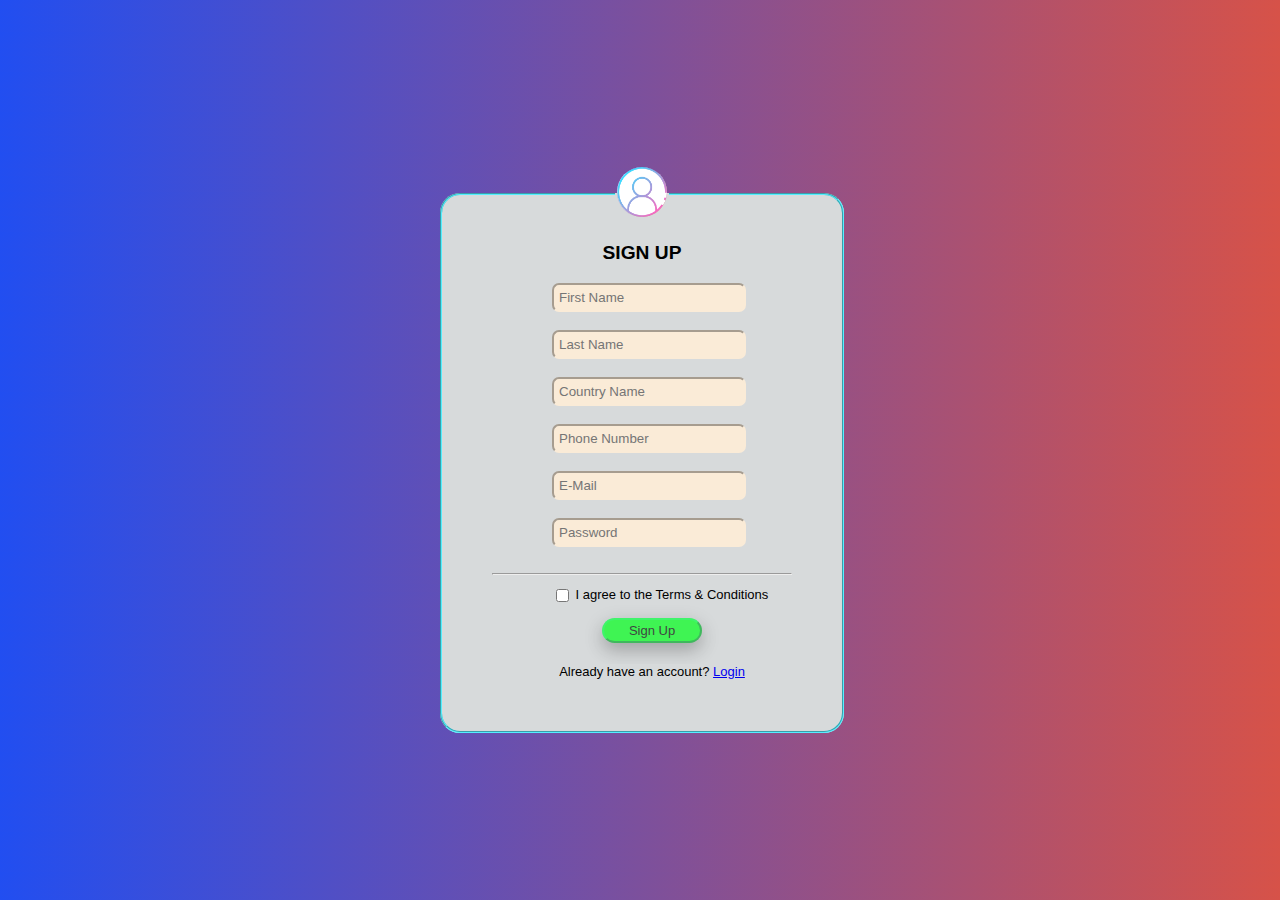
<file: signupPage.html>
<!DOCTYPE html>
<html lang="US-en">

<head>
    <meta charset="UTF-8" name="viewport" content="width=device-width, intial-scale=1.0">
    <title>signupPage</title>
    <link rel="icon" href="doraemonImage.jpg">
    <link rel="stylesheet" href="signupPage.css">
</head>

<body>
    <form>
        <fieldset id="formId">
            <legend id="signinCred"><img id="signinIcon" src="loginIcon.jpg"></legend>
            <div id="signin">
                <h3>SIGN UP</h3>
            </div>
            <input id="firstname" type="text" placeholder="First Name" maxlength="15" required><br><br>
            <input id="lastname" type="text" placeholder="Last Name" maxlength="15" required><br><br>
            <input id="country" type="text" placeholder="Country Name" required><br><br>
            <input id="phone" type="text" placeholder="Phone Number" maxlength="10" required><br><br>
            <input id="email" type="email" placeholder="E-Mail" maxlength="30" required><br><br>
            <input id="password" type="password" placeholder="Password" maxlength="15" required><br><br>
            <hr>
            <input type="checkbox" id="checkbox" required><label id="remember"> I agree to the Terms &
                Conditions</label><br>
            <input type="submit" id="signUpbtn" value="Sign Up"><br><br><br>
            <div class="signup">Already have an account? <a class="signup1" href="loginPage.html">Login</a></div>
        </fieldset>
    </form>
</body>

</html>
</file>
<file: signupPage.css>
* {
    background: linear-gradient(135deg, #214ef1, #d75248);
}

#formId {
    position: absolute;
    height: 550px;
    width: 300px;
    transform: translate(-50%, -50%);
    top: 50%;
    left: 50%;
    background: rgb(215, 218, 219);
    border-color: #55eeff;
    border-radius: 20px;
    padding-top: 2px;
    padding-left: 50px;
    padding-right: 50px;
}

h3 {
    background: rgb(215, 218, 219);
    text-align: center;
    font-size: larger;
    font-family: 'Segoe UI', Tahoma, Geneva, Verdana, sans-serif;
}

#signinIcon {
    border-radius: 30px;
    height: 50px;
}

#signinCred {
    text-align: center;
    background-image: none;
}

#firstname,#middlename,#lastname,#country,#phone,#email,#password {
    width: 180px;
    padding-left: 5px;
    padding-right: 5px;
    padding-top: 5px;
    padding-bottom: 5px;
    border-radius: 7px;
    position: relative;
    left: 60px;
    background: antiquewhite;
    border-color: antiquewhite;

}

#email::placeholder {
    text-align: left;
    font-family: 'Segoe UI', Tahoma, Geneva, Verdana, sans-serif;
}

#password::placeholder {
    text-align: left;
    font-family: 'Segoe UI', Tahoma, Geneva, Verdana, sans-serif;
}

#checkbox {
    position: relative;
    left: 60px;
    top: 3px;
    cursor: pointer;
}

#remember {
    font-family: 'Segoe UI', Tahoma, Geneva, Verdana, sans-serif;
    font-size: small;
    background: rgb(215, 218, 219);
    position: relative;
    left: 60px;
}

#signUpbtn {
    width: 100px;
    height: 25px;
    border-radius: 20px;
    font-size: small;
    position: relative;
    left: 110px;
    top: 15px;
    background: rgb(0, 255, 26);
    border-color: rgb(0, 255, 60);
    transition-duration: 0.5s;
    opacity: 0.7;
    box-shadow: 0 8px 16px 0 rgba(0, 0, 0, 0.2), 0 6px 20px 0 rgba(0, 0, 0, 0.19);
    cursor: pointer;

}

#loginbtn:hover {
    opacity: 1;

}

#loginbtn:active {
    transform: translateY(1px);
}

.signup {
    width: 200px;
    font-family: 'Segoe UI', Tahoma, Geneva, Verdana, sans-serif;
    font-size: small;
    text-align: center;
    position: relative;
    left: 60px;
    background: rgb(215, 218, 219);
}

.signup1 {
    background: rgb(215, 218, 219);
}
</file>
